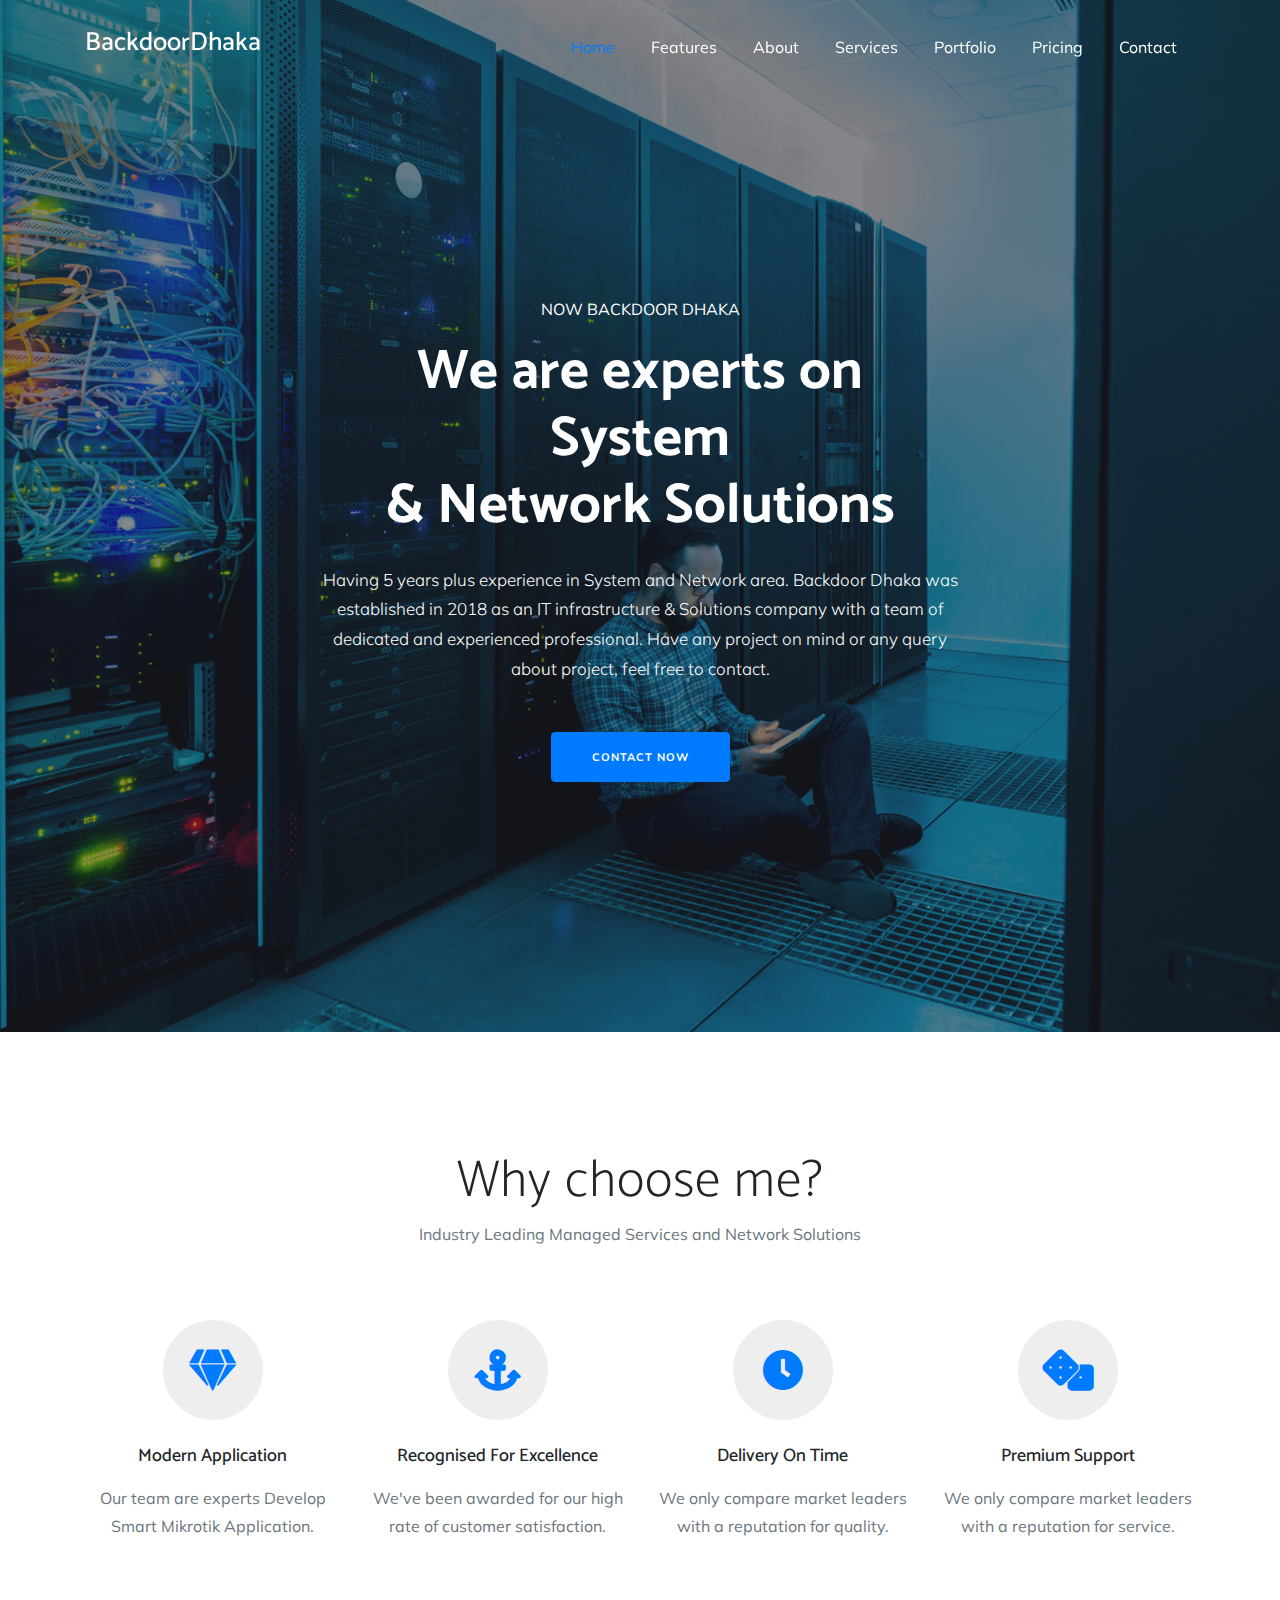
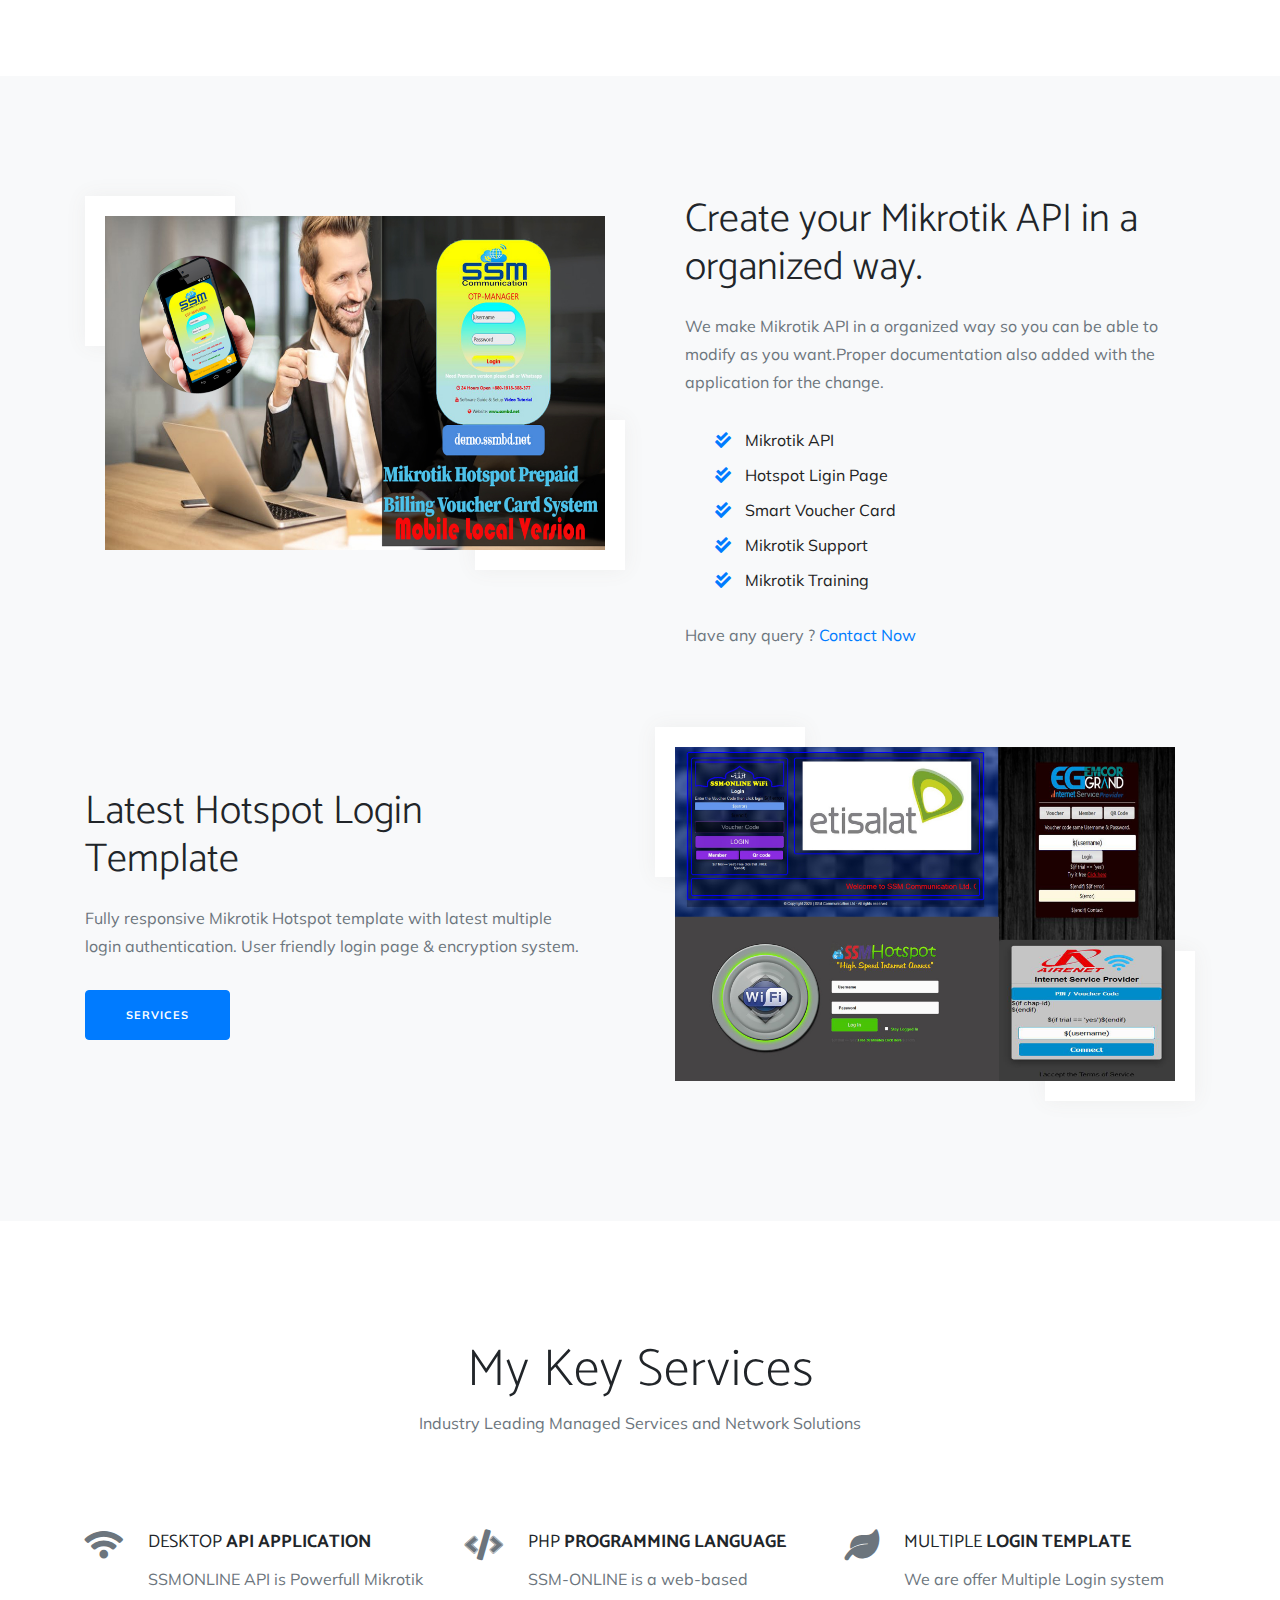
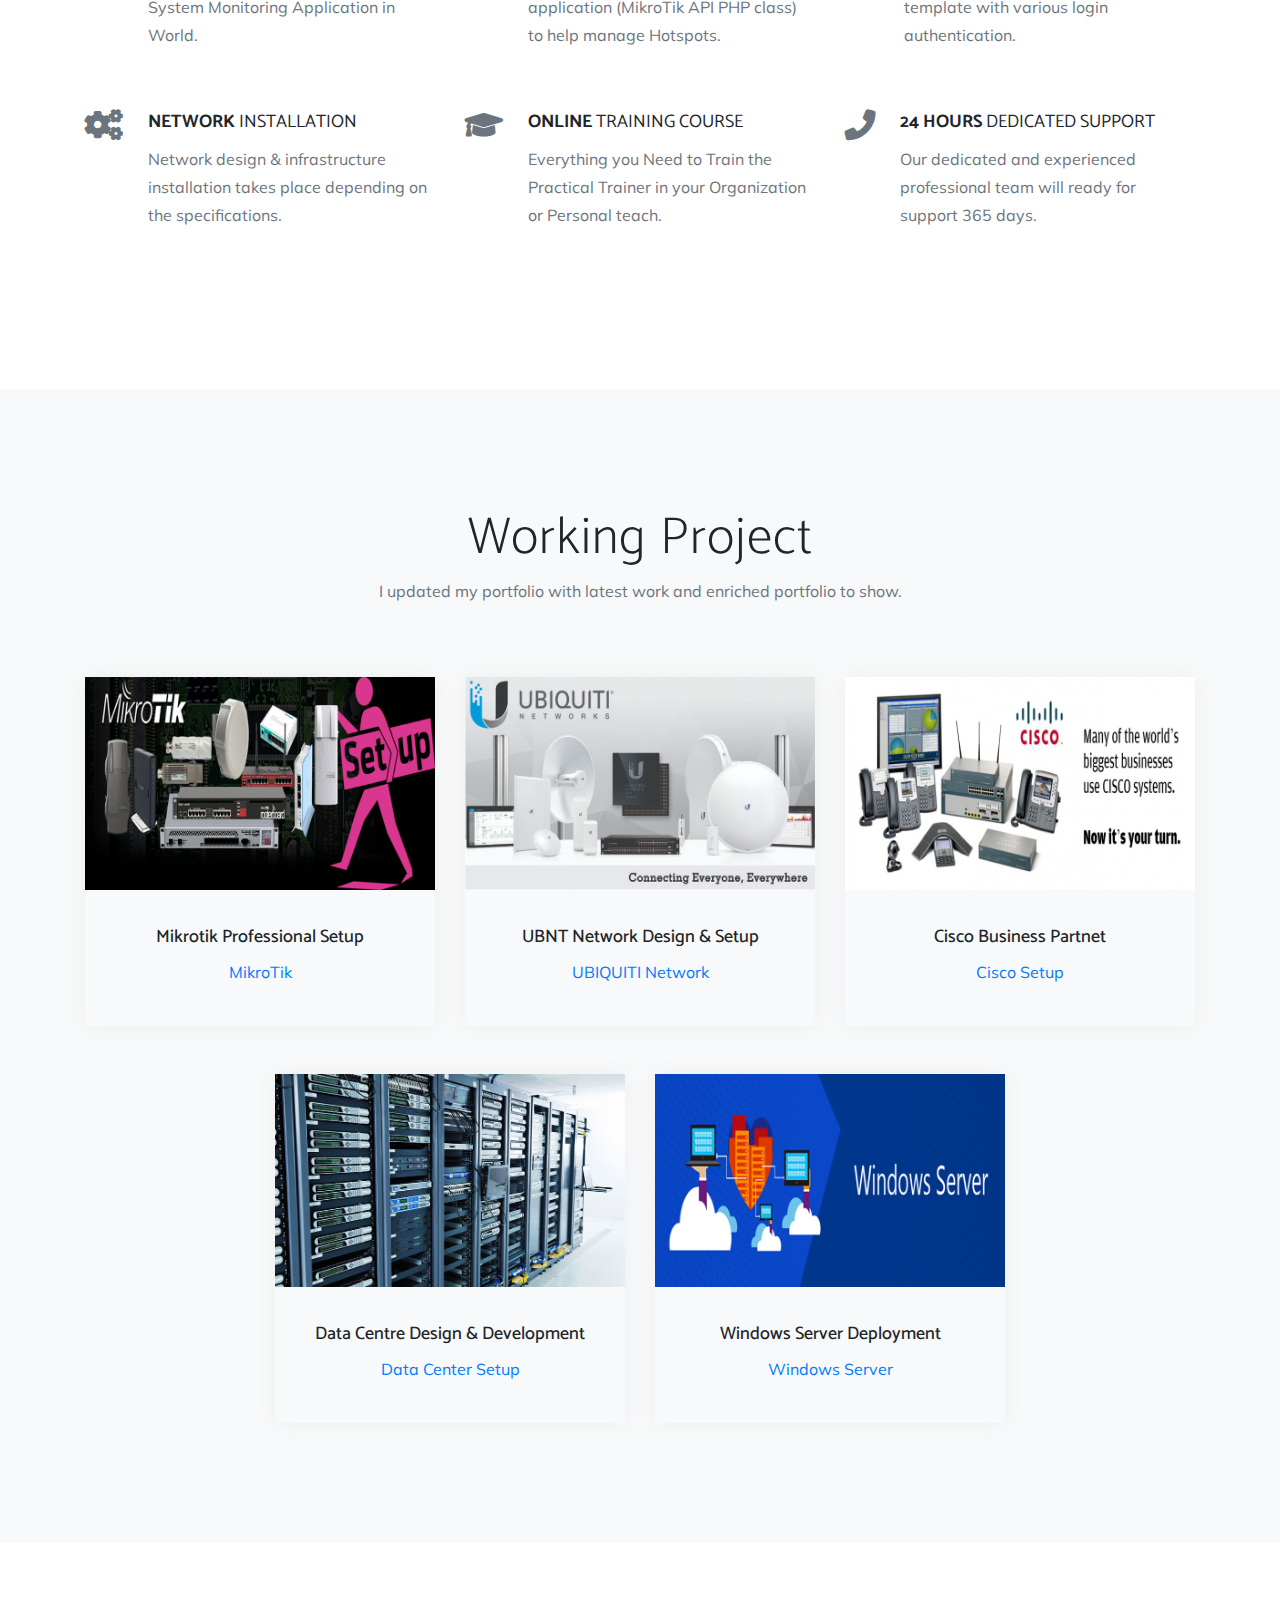
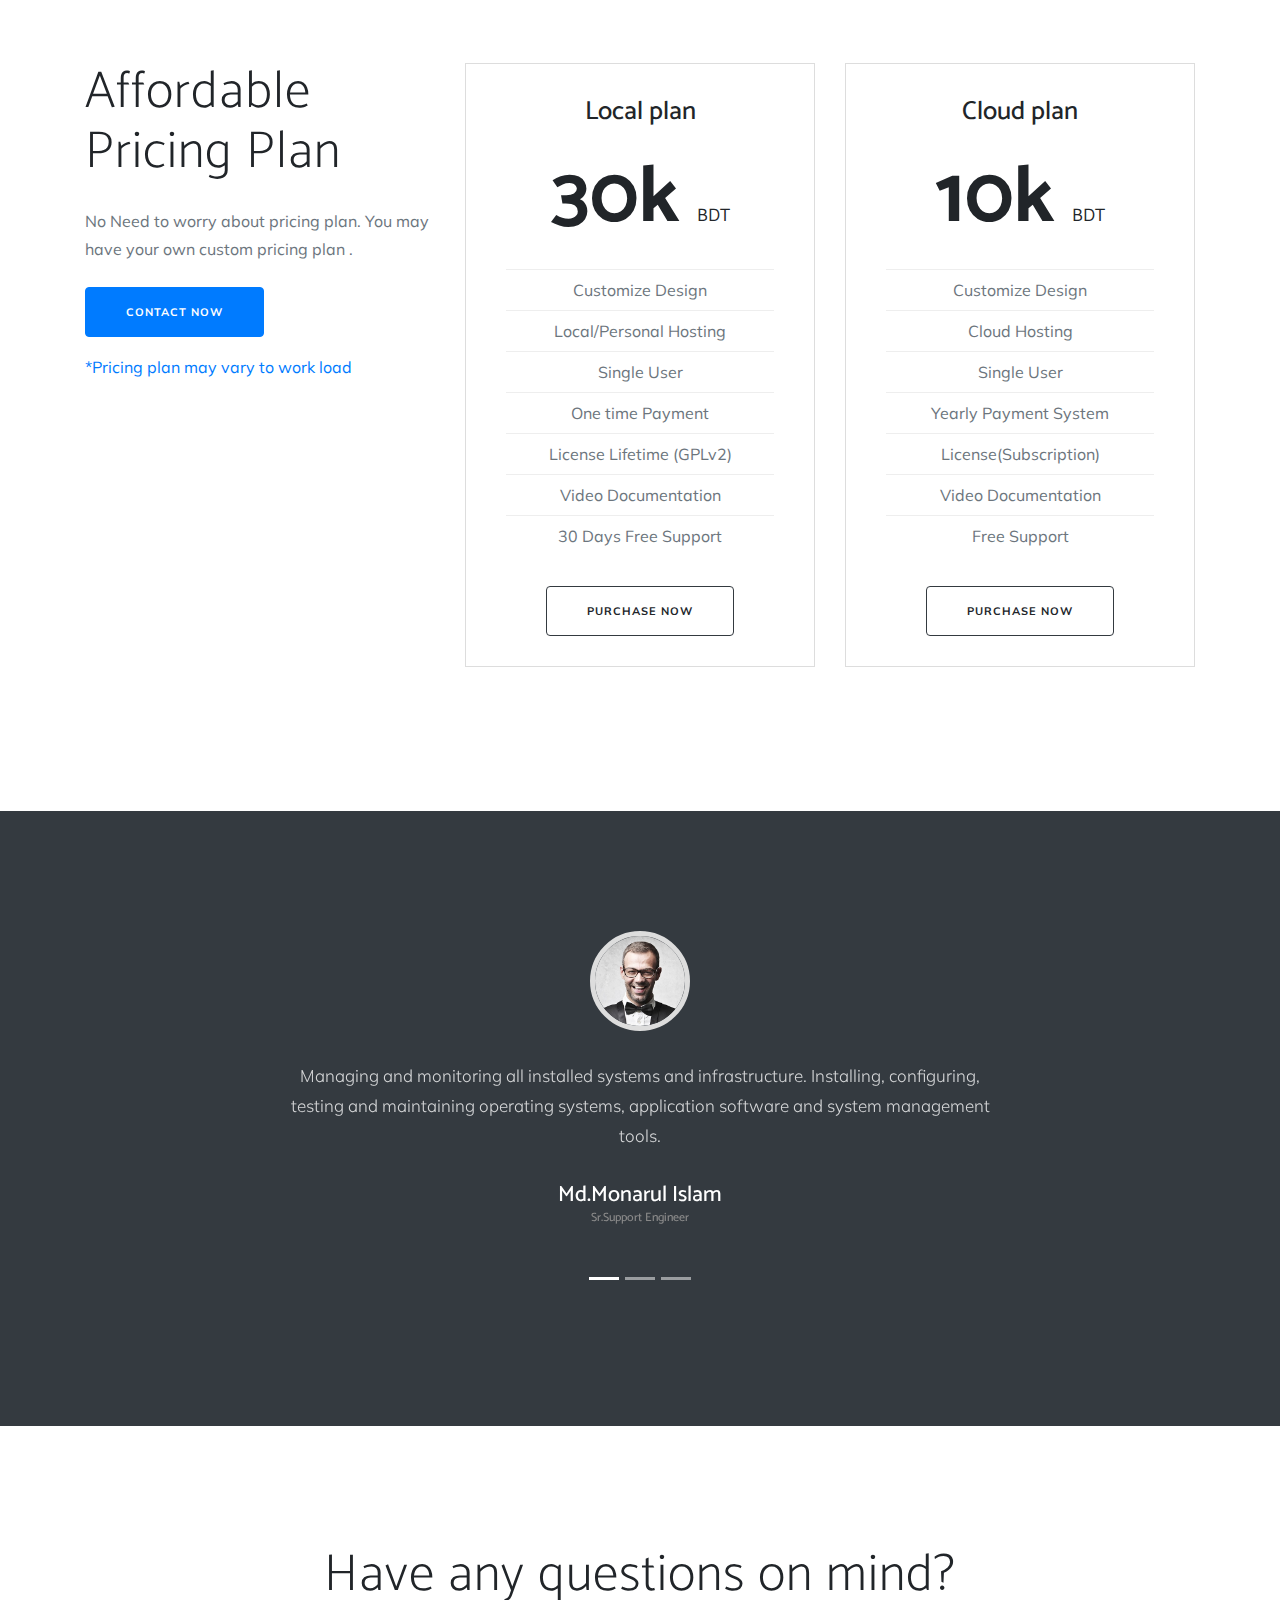
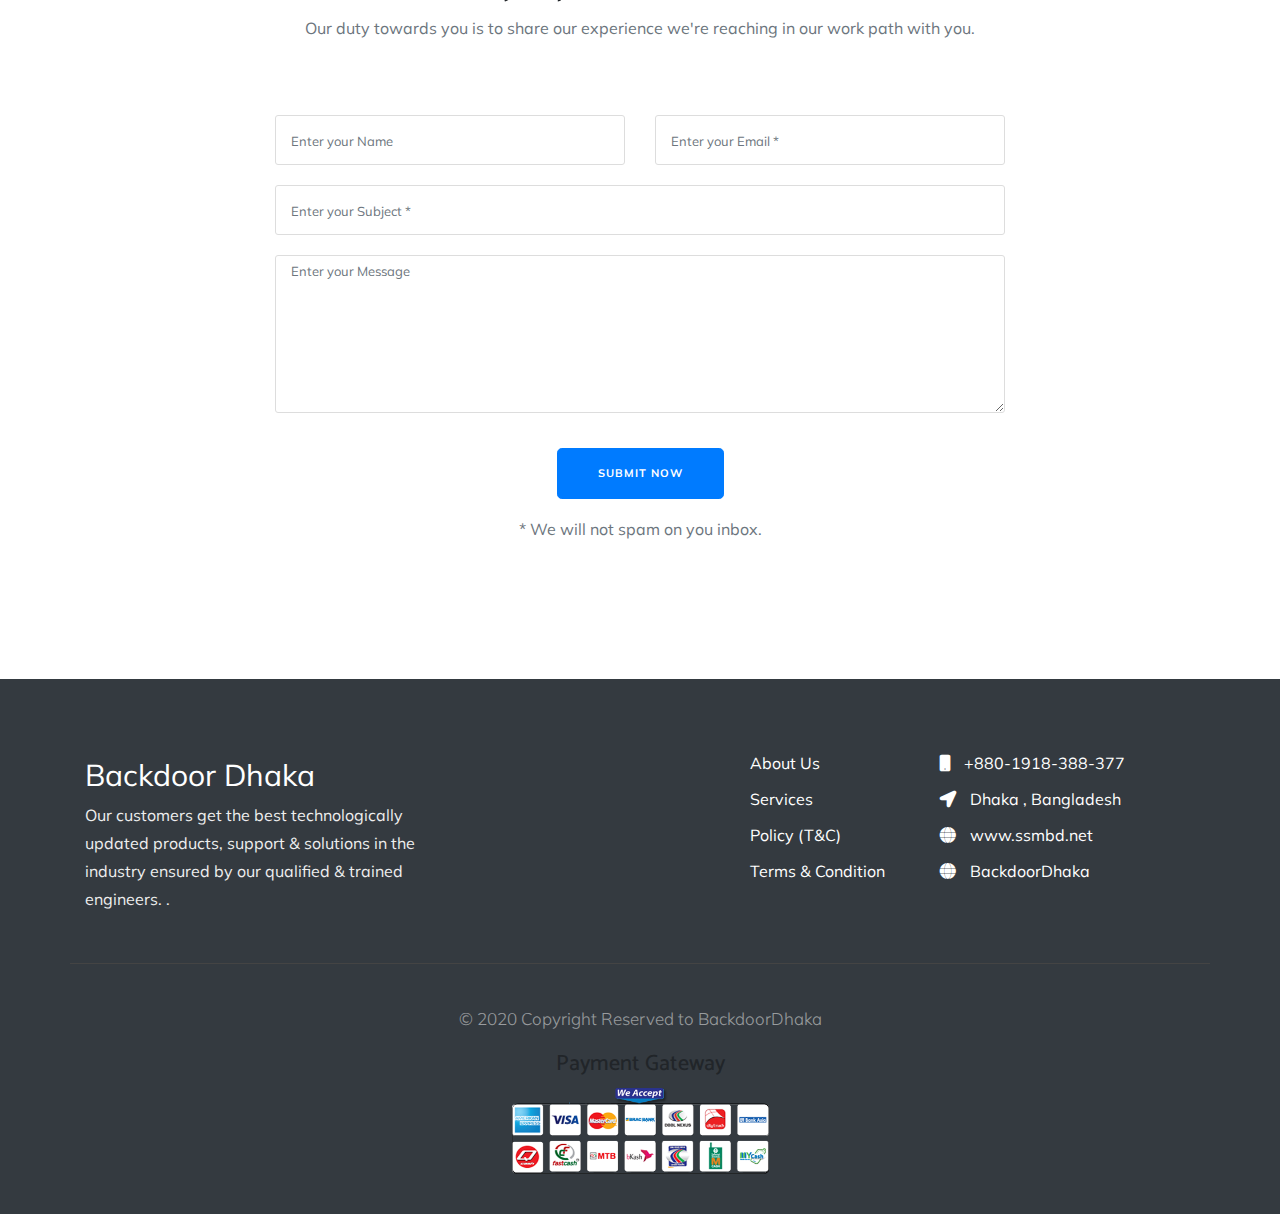
<file: index.html>
<!doctype html>
<html lang="en">

<head>
    <!-- Required meta tags -->
    <meta charset="utf-8">
    <meta name="viewport" content="width=device-width, initial-scale=1, shrink-to-fit=no">

    <meta name="description" content="SSM Communication Ltd was established in 2017 as an IT infrastructure & Solutions company with a team of dedicated and experienced professional, we cater to a broad spectrum of technical disciplines and services. We have been maintaining a long & fruitful association with our customers to lead & guide them to develop their business & activities using their IT infrastructure with cost effective solutions. We take utmost care to meet the customer's requirements related to IT and office automation in regards to their needs from single PC to large networking and customized solutions. </br>
	At SSMC, we are certain that our customers get the best technologically updated products, support & solutions in the industry ensured by our qualified & trained engineers.">
     <meta name="author" content="https://ssmbd.net/ceo">
	<meta name="keywords" content="CCNA Bangla Training, Linux Bangla Training, IPPBX Bangla Training, Cisco Exam, Windows Server Exam, Mikrotik Training in Bangladeshi,Web development training bd, SEO training bd, Mikrotik Hotspot, Mikrotik API, Hotspot Login Template, ISP Billing System, Mikrotik Billing System, Mikrotik Bangla Tutorial, Windows Server Bangla Tutorial" />

    <!-- Fontawseom Icon CSS -->
    <link rel="stylesheet" href="assets/css/all.css">

    <!-- Theme CSS -->
    <link rel="stylesheet" href="assets/css/bootstrap.min.css">
    <link rel="stylesheet" href="assets/css/style.css">
    <link rel="stylesheet" href="assets/css/responsive.css">

    <title>Backdoor Dhaka || Non stop network solution</title>
</head>

<body id="page-top">

    <!-- NAVBAR
    ================================================= -->
    <nav class="navbar navbar-expand-lg navbar-dark navbar-togglable  fixed-top " id="mainNav">
        <div class="container">

            <!-- Brand -->
            <a class="navbar-brand js-scroll-trigger" href="#page-top">
                <h2>BackdoorDhaka</h2>
            </a>

            <!-- Toggler -->
            <button class="navbar-toggler" type="button" data-toggle="collapse" data-target="#navbarCollapse" aria-controls="navbarCollapse" aria-expanded="false" aria-label="Toggle navigation">
                <span class="navbar-toggler-icon-bar">
                    <i class="fa fa-bars"></i>
                </span>
            </button>

            <!-- Collapse -->
            <div class="collapse navbar-collapse" id="navbarCollapse">
                <!-- Links -->
                <ul class="navbar-nav ml-auto">
                    <li class="nav-item">
                        <a class="nav-link js-scroll-trigger" href="#page-top">
                            Home
                        </a>
                    </li>
                    <li class="nav-item">
                        <a class="nav-link js-scroll-trigger" href="#feature">
                            Features
                        </a>
                    </li>
                    <li class="nav-item">
                        <a class="nav-link js-scroll-trigger" href="#about">
                            About
                        </a>
                    </li>
                    <li class="nav-item">
                        <a class="nav-link js-scroll-trigger" href="#service">
                            Services
                        </a>
                    </li>
                    <li class="nav-item">
                        <a class="nav-link js-scroll-trigger" href="#portfolio">
                            Portfolio
                        </a>
                    </li>

                    <li class="nav-item">
                        <a class="nav-link js-scroll-trigger" href="#pricing">
                            Pricing
                        </a>
                    </li>
                    <li class="nav-item ">
                        <a class="nav-link js-scroll-trigger" href="#contact">
                            Contact
                        </a>
                    </li>
                </ul>
            </div>
            <!-- / .navbar-collapse -->
        </div>
        <!-- / .container -->
    </nav>

    <!-- HERO
    ================================================== -->
    <section class="section section-top section-full">

        <!-- Cover -->
        <div class="bg-cover" style="background-image: url(assets/img/56.jpg);"></div>

        <!-- Overlay -->
        <div class="bg-overlay"></div>
        <!-- Content -->
        <div class="container">
            <div class="row justify-content-center align-items-center">
                <div class="col-md-10 col-lg-7 ">
                    <div class="banner-content">
                        <!-- Preheading -->
                        <p class="text-white text-uppercase text-center text-xs">
                            Now <span>Backdoor Dhaka</span>
                        </p>

                        <!-- Heading -->
                        <h1 class="text-white text-center mb-4 display-4 font-weight-bold">
                            We are experts on System <br>& Network Solutions
                        </h1>

                        <!-- Subheading -->
                        <p class="lead text-white text-center mb-5">
                            Having 5 years plus experience in System and Network area. Backdoor Dhaka was established in 2018 as an IT infrastructure & Solutions company with a team of dedicated and experienced professional. Have any project on mind or any query about project, feel free to contact.
                        </p>

                        <!-- Button -->
                        <p class="text-center mb-0" >
                            <a href="#" target="_blank" class="btn btn-primary ">
                                Contact Now
                            </a>
                        </p>
                    </div>
                </div>
            </div>
            <!-- / .row -->
        </div>
        <!-- / .container -->
    </section>

    <!-- SECTIONS
    ================================================== -->
    <!-- PAGES
    ================================================== -->

    <!-- FEATURES
    ================================================== -->
    <section class="section" id="feature">
        <div class="container">
            <div class="row justify-content-center mb-4">
                <div class="col-md-8 col-lg-6 text-center">

                    <!-- Heading -->
                    <h2 class="lg-title mb-2">
                        Why choose me?
                    </h2>

                    <!-- Subheading -->
                    <p class="mb-5 ">
                        Industry Leading Managed Services and Network Solutions
                    </p>

                </div>
            </div>
            <!-- / .row -->

            <div class="row justy-content-center">
                <div class="col-lg-3 col-md-6">
                    <div class="text-center feature-block">
                        <div class="feature-icon-block mb-4">
                            <i class="fa fa-gem"></i>
                        </div>
                        <h4 class="mb-3 ">Modern Application</h4>
                        <p>Our team are experts Develop Smart Mikrotik Application.</p>
                    </div>
                </div>

                <div class="col-lg-3 col-md-6">
                    <div class="text-center feature-block">
                        <div class="feature-icon-block mb-4">
                            <i class="fa fa-anchor"></i>
                        </div>
                        <h4 class="mb-3">Recognised for excellence</h4>
                        <p>We've been awarded for our high rate of customer satisfaction.</p>
                    </div>
                </div>

                <div class="col-lg-3 col-md-6">
                    <div class="text-center feature-block">
                        <div class="feature-icon-block mb-4">
                            <i class="fa fa-clock"></i>
                        </div>
                        <h4 class="mb-3">Delivery On Time </h4>
                        <p>We only compare market leaders with a reputation for quality.</p>
                    </div>
                </div>

                <div class="col-lg-3 col-md-6">
                    <div class="text-center feature-block">
                        <div class="feature-icon-block mb-4">
                            <i class="fa fa-dice"></i>
                        </div>
                        <h4 class="mb-3">Premium Support</h4>
                        <p>We only compare market leaders with a reputation for service.</p>
                    </div>
                </div>
            </div>
        </div>
        <!-- / .container -->
    </section>


    <!-- ABOUT
    ================================================== -->
    <section class="section bg-light" id="about">
        <div class="container">
            <div class="row ">
                <div class="col-lg-6">
                    <div class="about-img">
                        <img src="assets/img/about/56.jpg" alt="Mikrotik Prepaid Billing API" class="img-fluid">
                    </div>
                </div>

                <div class="col-lg-6 ">
                    <div class="about-content">
                        <h2 class="display-5">
                            Create your Mikrotik API in a organized way.
                        </h2>
                        <p>We make Mikrotik API in a organized way so you can be able to modify as you want.Proper documentation also added with the application for the change.</p>


                        <ul class="list-unstyled skill-list ">
                            <li>Mikrotik API</li>
                            <li>Hotspot Ligin Page</li>
                            <li>Smart Voucher Card</li>
                            <li>Mikrotik Support</li>
                            <li>Mikrotik Training</li>
                        </ul>

                        <p>Have any query ? <a href="#contact">Contact Now</a></p>
                    </div>
                </div>
            </div>
        </div>

        <div class="container">
            <div class="row mt-5 align-items-center ">
                <div class="col-lg-6 col-md-6">
                    <div class="about-content-2 ">
                        <h2 class="display-5">
                            Latest Hotspot Login Template
                        </h2>
                        <p>Fully responsive Mikrotik Hotspot template with latest multiple login authentication. User friendly login page & encryption system.</p>

                        <a href="#" class="btn btn-primary">Services</a>
                    </div>
                </div>

                <div class="col-lg-6 col-md-6">
                    <div class="about-img">
                        <img src="assets/img/about/15.jpg" alt="Mikrotik Hotspot Login Template" class="img-fluid">
                    </div>
                </div>
            </div>
        </div>
    </section>



    <!-- SERVICES
    ================================================== -->
    <section class="section" id="service">
        <!-- Content -->
        <div class="container">
            <div class="row justify-content-center mb-4">
                <div class="col-md-8 col-lg-7 text-center">

                    <!-- Heading -->
                    <h2 class="lg-title mb-2">
                        My Key Services
                    </h2>

                    <!-- Subheading -->
                    <p class="mb-5">
                        Industry Leading Managed Services and Network Solutions
                    </p>

                </div>
            </div>
            <!-- / .row -->


            <div class="row">
                <div class="col-lg-4 col-sm-6 col-md-6 mb-4 ">
                    <div class="service-block d-flex">
                        <div class="service-icon ">
                            <i class="fa fa-wifi"></i>
                        </div>
                        <div class="service-content ">
                            <h4><span>Desktop</span> API Application</h4>
                            <p>SSMONLINE API is Powerfull Mikrotik System Monitoring Application in World.</p>
                        </div>
                    </div>
                </div>
                <div class="col-lg-4 col-sm-6 col-md-6 mb-4">
                    <div class="service-block d-flex">
                        <div class="service-icon">
                            <i class="fa fa-code"></i>
                        </div>
                        <div class="service-content">
                            <h4><span>PHP</span> Programming language</h4>
                            <p>SSM-ONLINE is a web-based application (MikroTik API PHP class) to help manage Hotspots.</p>
                        </div>
                    </div>
                </div>
                <div class="col-lg-4 col-sm-6 col-md-6 mb-4">
                    <div class="service-block d-flex">
                        <div class="service-icon">
                            <i class="fa fa-leaf"></i>
                        </div>
                        <div class="service-content">
                            <h4><span>Multiple</span> Login template</h4>
                            <p>We are offer Multiple Login system template with various login authentication.</p>
                        </div>
                    </div>
                </div>

                <div class="col-lg-4 col-sm-6 col-md-6 mb-4">
                    <div class="service-block d-flex">
                        <div class="service-icon">
                            <i class="fa fa-cogs"></i>
                        </div>
                        <div class="service-content">
                            <h4>Network <span> Installation</span> </h4>
                            <p>Network design & infrastructure installation takes place depending on the specifications.</p>
                        </div>
                    </div>
                </div>
                <div class="col-lg-4 col-sm-6 col-md-6 mb-4">
                    <div class="service-block d-flex">
                        <div class="service-icon">
                            <i class="fas fa-graduation-cap"></i>
                        </div>
                        <div class="service-content">
                            <h4>Online <span>Training Course </span></h4>
                            <p>Everything you Need to Train the Practical Trainer in your Organization or Personal teach.</p>
                        </div>
                    </div>
                </div>

                <div class="col-lg-4 col-sm-6 col-md-6 mb-4">
                    <div class="service-block d-flex">
                        <div class="service-icon">
                            <i class="fa fa-phone"></i>
                        </div>
                        <div class="service-content">
                            <h4>24 Hours <span>Dedicated Support </span></h4>
                            <p>Our dedicated and experienced professional team will ready for support 365 days.</p>
                        </div>
                    </div>
                </div>
            </div>
        </div>
    </section>

    <!-- ABOUT
    ================================================== -->
    <section class="section bg-light" id="portfolio">
        <div class="container">
            <div class="row justify-content-center mb-4">
                <div class="col-md-8 col-lg-7 text-center">

                    <!-- Heading -->
                    <h2 class="lg-title mb-2">
                        Working Project
                    </h2>

                    <!-- Subheading -->
                    <p class="mb-5">
                        I updated my portfolio with latest work and enriched portfolio to show.
                    </p>

                </div>
            </div>
            <!-- / .row -->

            <div class="row justify-content-center">
                <div class="col-lg-4 col-md-6 col-sm-6 mb-5">
                    <div class="portfolio-block">
                        <img src="assets/img/portfolio/43.png" alt="portfolio">

                        <div class="portfolio-content">
                            <h4>Mikrotik Professional Setup</h4>
                            <span class="work-cat">MikroTik</span>
                        </div>
                        <div class="overlay-content">
                            <a href="portfolio.html"><i class="fa fa-link"></i></a>
                        </div>
                    </div>
                </div>
                <div class="col-lg-4 col-md-6 col-sm-6 mb-5">
                    <div class="portfolio-block">
                        <img src="assets/img/portfolio/ubnt.jpg" alt="portfolio">

                        <div class="portfolio-content">
                            <h4>UBNT Network Design & Setup</h4>
                            <span class="work-cat">UBIQUITI Network</span>
                        </div>
                        <div class="overlay-content">
                            <a href="portfolio.html"><i class="fa fa-link"></i></a>
                        </div>
                    </div>
                </div>
                <div class="col-lg-4 col-md-6 col-sm-6 mb-5">
                    <div class="portfolio-block">
                        <img src="assets/img/portfolio/45.png" alt="portfolio">

                        <div class="portfolio-content">
                            <h4>Cisco Business Partnet</h4>
                            <span class="work-cat">Cisco Setup</span>
                        </div>
                        <div class="overlay-content">
                            <a href="portfolio.html"><i class="fa fa-link"></i></a>
                        </div>
                    </div>
                </div>
                <div class="col-lg-4 col-md-6 col-sm-6">
                    <div class="portfolio-block">
                        <img src="assets/img/portfolio/44.png" alt="portfolio">

                        <div class="portfolio-content">
                            <h4>Data Centre Design & Development</h4>
                            <span class="work-cat">Data Center Setup</span>
                        </div>
                        <div class="overlay-content">
                            <a href="portfolio.html"><i class="fa fa-link"></i></a>
                        </div>
                    </div>
                </div>
                <div class="col-lg-4 col-md-6 col-sm-6">
                    <div class="portfolio-block">
                        <img src="assets/img/portfolio/46.png" alt="portfolio">

                        <div class="portfolio-content">
                            <h4>Windows Server Deployment</h4>
                            <span class="work-cat">Windows Server</span>
                        </div>
                        <div class="overlay-content">
                            <a href="portfolio.html"><i class="fa fa-link"></i></a>
                        </div>
                    </div>
                </div>
            </div>
        </div>
    </section>


    <!-- Pricing
    ================================================== -->
    <section class="section" id="pricing">
        <div class="container">
            <div class="row mb-4">
                <div class="col-md-6 col-lg-4 ">

                    <!-- Heading -->
                    <h2 class="lg-title mb-2 ">
                        Affordable Pricing Plan
                    </h2>

                    <!-- Subheading -->
                    <p class="my-4 ">
                        No Need to worry about pricing plan. You may have your own custom pricing plan .
                    </p>

                    <a href="#contact" class="btn btn-primary">Contact Now</a>
                    <p class="text-primary mt-3">*Pricing plan may vary to work load</p>
                </div>

                <div class="col-lg-4 col-md-6 col-sm-6">
                    <div class="pricing-block">
                        <h2>Local plan</h2>

                        <h3 class="price my-3 ">
                            30k <small>BDT</small>
                        </h3>

                        <ul class="list-unstyled">
                            <li>Customize Design</li>
                            <li>Local/Personal Hosting</li>
                            <li>Single User</li>
                            <li>One time Payment</li>
                            <li>License Lifetime (GPLv2)</li>
			    <li>Video Documentation</li>
			    <li>30 Days Free Support</li>
                        </ul>

                        <a href="#" class="btn btn-outline-dark">Purchase now</a>
                    </div>
                </div>

                <div class="col-lg-4 col-md-6 col-sm-6">
                    <div class="pricing-block">
                        <h2>Cloud plan</h2>

                        <h3 class="price my-3 ">
                            10k <small>BDT</small>
                        </h3>

                        <ul class="list-unstyled">
                            <li>Customize Design</li>
                            <li>Cloud Hosting</li>
                            <li>Single User</li>
                            <li>Yearly Payment System</li>
                            <li>License(Subscription)</li>
			    <li>Video Documentation</li>
			    <li>Free Support</li>
                        </ul>

                        <a href="#" class="btn btn-outline-dark">Purchase now</a>
                    </div>
                </div>
            </div>
            <!-- / .row -->
        </div>
    </section>


    <!-- Testimonial
    ================================================== -->
    <section class="section bg-dark" id="testimonial">
            <div class="carousel slide" id="review-slider" data-ride="carousel">
               <ol class="carousel-indicators">
                <li data-target="#review-slider" data-slide-to="0" class="active"></li>
                <li data-target="#review-slider" data-slide-to="1"></li>
                <li data-target="#review-slider" data-slide-to="2"></li>
              </ol>
               <div class="caousel-inner">
                   <div class="container">
                         <div class="row">
                           <div class="col-lg-8 m-auto">
                            <div class="carousel-item active text-center test-content">
                                <div class="client-img">
                                    <img src="assets/img/review/tes-1.jpg" alt="" class="img-fluid ">
                                </div>

                                <p class="lead">Managing and monitoring all installed systems and infrastructure. Installing, configuring, testing and maintaining operating systems, application software and system management tools.</p>

                                <div class="client-text">
                                    <h3>Md.Monarul Islam</h3>
                                    <h6>Sr.Support Engineer</h6>
                                </div>
                            </div>


                             <div class="carousel-item text-center test-content">
                                <div class="client-img">
                                    <img src="assets/img/review/tes-2.jpg" alt="" class="img-fluid ">
                                </div>

                                <p class="lead">I am a very experienced and professional IT Support team member with training in many technical areas, from resolving faults to installing and configuring computer systems, diagnosing hardware/software faults and solving technical problems.</p>

                                <div class="client-text">
                                    <h3>Taiful Islam</h3>
                                    <h6>Support Engineer</h6>
                                </div>
                            </div>

                              <div class="carousel-item text-center test-content">

                                <div class="client-img">
                                    <img src="assets/img/review/tes-3.jpg" alt="" class="img-fluid ">
                                </div>

                                <p class="lead">5 years of experience in coding, reviewing program functionality, establishing system improvements and testing for security precautions. Equally adept at developing software for desktop computers, cloud integrations, and mobile devices.</p>

                                <div class="client-text">
                                    <h3>Sunjida Akter</h3>
                                    <h6>Software Developer</h6>
                                </div>
                            </div>
                        </div>
                    </div>
                </div>
            </div>
        </div>
    </section>


    <!-- Contact
    ================================================== -->
    <section class="section" id="contact">
        <div class="container">
            <div class="row justify-content-center mb-4">
                <div class="col-md-8 col-lg-8 text-center">

                    <!-- Heading -->
                    <h2 class="lg-title mb-2">
                        Have any questions on mind?
                    </h2>

                    <!-- Subheading -->
                    <p class="mb-5">
                        Our duty towards you is to share our experience we're reaching in our work path with you.
                    </p>

                </div>
            </div>
            <!-- / .row -->


            <div class="row justify-content-center">
                <div class="col-lg-8">
                    <form action="mail.php" method="post" id="main_contact_form" class="contact__form">
                        <!-- form message -->
                            <div class="row">
                                <div class="col-12">
                                    <div class="alert alert-success contact__msg" style="display: none" role="alert">
                                        Your message was sent successfully.
                                    </div>
                                </div>
                            </div>
                            <!-- end message -->
                            
                        <div class="row">
                            <div class="col-lg-6">
                                <div class="form-group">
                                    <input type="text" name="name" id="name" class="form-control" placeholder="Enter your Name">
                                </div>
                            </div>
                            <div class="col-lg-6">
                                <div class="form-group">
                                    <input type="text" name="email" id="email" class="form-control" placeholder="Enter your Email *" required="required">
                                </div>
                            </div>
                        </div>
                        <div class="row">
                            <div class="col-lg-12">
                                <div class="form-group">
                                    <input type="text" name="subject" id="subject" class="form-control" placeholder="Enter your Subject *" required="required">
                                </div>
                            </div>
                            <div class="col-lg-12">
                                <div class="form-group">
                                    <textarea name="message" id="message" cols="30" rows="6" class="form-control" placeholder="Enter your Message" required="required" ></textarea>
                                </div>
                            </div>

                            <div class="col-lg-12">
                                <div class="submit text-center">
                                    <input name="submit" type="submit" class="btn btn-primary btn-lg" value="Submit Now">
                                    <p class="pt-3">* We will not spam on you inbox.</p>
                                </div>
                            </div>
                        </div>
                    </form>
                </div>
            </div>
        </div>
    </section>


    <!-- FOOTER
    ================================================== -->
    <footer class="top-padding bg-dark">
        <!--Content -->
        <div class="container">
            <div class="row align-self-center">
                <div class="col-lg-4 col-md-6">
                    <div class="footer-widget">
                        <!-- Brand -->
                        <a href="#" class="footer-brand text-white">
                            Backdoor Dhaka
                        </a>
                        <p>Our customers get the best technologically updated products, support & solutions in the industry ensured by our qualified & trained engineers. .</p>
                    </div>
                </div>

                <div class="col-lg-2 ml-lg-auto col-md-2">

                    <!-- Links -->
                    <ul class="footer-link list-unstyled ml-0 justify-content-end">
                        <li>
                            <a href="index.html#service" class="text-white">
                                About Us
                            </a>
                        </li>
                        <li>
                            <a href="index.html#portfolio" class="text-white">
                                Services
                            </a>
                        </li>
                        <li>
                            <a href="#" class="text-white">
                                Policy (T&C)
                            </a>
                        </li>
						<li>
                            <a href="#" class="text-white">
                              Terms & Condition  
                            </a>
                    </ul>
                </div>
                <div class="col-lg-3 col-md-4">

                    <!-- Links -->
                    <ul class="footer-link list-unstyled ml-0 justify-content-end">
                        <li>
                            <i class="fa fa-mobile"></i> +880-1918-388-377
                        </li>
                        <li>
                            <i class="fa fa-location-arrow"></i> Dhaka , Bangladesh
                        </li>
                        <li>
                            <i class="fa fa-globe"></i> www.ssmbd.net
                        </li>
							<li>
                            <i class="fa fa-globe"></i> BackdoorDhaka
                        </li>
                    </ul>
                </div>
            </div>
            <!-- / .row -->

            <div class="row justify-content-md-center footer-copy">
                <div class="col-lg-8 col-md-6 col-sm-6 text-center">
                    <p class="lead text-white-50">&copy; 2020 Copyright Reserved to BackdoorDhaka  </p> <h3>Payment Gateway</h3> <img class="size-full wp-image-1467 alignright" src="assets/img/bkash.png" alt="payment Gateway" width="257" height="23" />
                </div>
            </div>
        </div>
        <!-- / .container -->
    </footer>

    <!-- JAVASCRIPT
    ================================================== -->
    <!-- Global JS -->
    <script src="assets/libs/jquery/jquery.min.js"></script>
    <script src="assets/libs/bootstrap/bootstrap.bundle.min.js"></script>

    <!-- Plugin JavaScript -->
    <script src="assets/js/jquery.easing.min.js"></script>
    <script src="assets/js/ajax-contact.js"></script>

    <!-- Theme JS -->
    <script src="assets/js/theme.js"></script>

</body>

</html>
</file>
<file: assets/css/style.css>
@import url('https://fonts.googleapis.com/css?family=Muli:300,400,500|Catamaran:100,200,300,400,500,600,700,800,900');


html {
    line-height: 1.15;
    -webkit-text-size-adjust: 100%;
    -ms-text-size-adjust: 100%;
    -ms-overflow-style: scrollbar;
    -webkit-tap-highlight-color: rgba(0, 0, 0, 0);
    overflow-x: hidden;
}
body {
    font-family: Muli,Helvetica,Arial,sans-serif;
    font-size: 16px;
    line-height: 1.75;
    margin: 0;
    background-color: #fff;
    font-weight: 400;
    color: #6c757d;
}

img{
    max-width: 100%;
    height: auto;
}


/*--------------------
 TYPOGRAPHY
-----------------*/

.h1,
.h2,
.h3,
.h4,
.h5,
.h6,
h1,
h2,
h3,
h4,
h5,
h6 {
    font-family: Catamaran,Helvetica,Arial,sans-serif;
    font-weight: 500;
    line-height: 1.35;
    margin-bottom: .5rem;
    color: #212529
}

.h1,
h1 {
    font-size: 2.125rem
}

.h2,
h2 {
    font-size: 1.625rem
}

.h3,
h3 {
    font-size: 1.375rem
}

.h4,
h4 {
    font-size: 1.125rem
}

.h5,
h5 {
    font-size: .9375rem
}

.h6,
h6 {
    font-size: .75rem
}

.lead {
    font-size: 1.0625rem;
    font-weight: 300
}


@media (max-width:767.98px) {
    h1 {
        font-size: 1.5rem
    }
    h2 {
        font-size: 1.375rem
    }
    h3 {
        font-size: 1.25rem
    }
    h4 {
        font-size: 1.125rem
    }
    h5 {
        font-size: .9375rem
    }
    h6 {
        font-size: .75rem
    }
}


.lg-title{
    font-size: 52px;
    font-weight: 200;
    letter-spacing: 1px;
    line-height: 60px;
    color: rgb(33, 37, 41);
}

.display-5{
    font-size: 2.5rem;
    font-weight: 300;
    line-height: 1.2;
}

/*--------------------

-----------------*/


img {
    vertical-align: middle;
    border-style: none;

}
.img-thumbnail {
    padding: .25rem;
    border: 1px solid #dee2e6;
    background-color: #fff
}


.section {
    position: relative;
    padding: 8.125rem 0;
}
@media (min-width:768px) {
    .section {
        padding: 7.5rem 0
    }
}

.section-top {
    padding-top: 8.125rem;
}

.section-bottom{
    padding-bottom: 8.125rem;
}

@media (min-width:768px) {
    .section-top {
        padding-top: 10.3125rem
    }
}



/*-------------------
  BUTTONS STYLE
----------------=----*/

.btn {
    padding: 1rem 2.5rem !important;
    transition: all 0.2s ease-in-out;
    text-transform: uppercase;
    font-size: .6875rem;
    font-weight: 700;
    letter-spacing: 1px;
}

.btn-white{
    background: #fff;
    color: #111;
}

.btn[class*=outline] {
    color: #212529
}

.btn[class*=outline].dropdown-toggle,
.btn[class*=outline]:active,
.btn[class*=outline]:active:focus,
.btn[class*=outline]:focus,
.btn[class*=outline]:hover {
    background-color: transparent
}

.btn[class*=outline][class*=primary]:active,
.btn[class*=outline][class*=primary]:active:focus,
.btn[class*=outline][class*=primary]:focus,
.btn[class*=outline][class*=primary]:hover {
    color: #f5ba4b
}

.btn-circle {
    display: inline-flex;
    width: 4.20313rem !important;
    height: 4.20313rem !important;
    padding: 0 !important;
    border-radius: 50%;
    align-items: center;
    justify-content: center
}

.btn:focus {
    box-shadow: none !important
}


/*-------------------
   MENU
----------------------*/

.navbar-toggler-icon {
    display: inline-block;
    width: 1.5em;
    height: 1.5em;
    content: "";
    vertical-align: middle;
    background: no-repeat 50%;
    background-size: 100% 100%
}


.navbar-nav .nav-link {
    padding-right: 1rem;
    padding-left: 1rem
}

.navbar-nav .nav-item {
    padding: 0px 10px;
}


.navbar-dark .navbar-nav .nav-link {
    color: #fff;
}
.navbar-light .navbar-nav .nav-link ,.navbar-light .navbar-nav .nav-link:hover,.navbar-light .navbar-nav .nav-link:focus{
    color: #111;
}


.navbar-dark .navbar-nav .active > .nav-link, .navbar-dark .navbar-nav .nav-link.active, .navbar-dark .navbar-nav .nav-link.show, .navbar-dark .navbar-nav .show > .nav-link{
    color: #007bff!important;
}
.navbar {
    position: relative;
    padding: 1.25rem 1rem;
}

.fixed-top {
    position: fixed;
    z-index: 1030;
    right: 0;
    left: 0;
}


.navbar-dark {
    color: #fff;
}
.navbar-light {
    background: #fff;
}

.navbar-light::before {
    opacity: 1;
}
.navbar-light {
    color: #212529;
}


.navbar .nav-item-divider {
    display: none
}

@media (min-width:1200px) {
    .navbar .nav-item-divider {
        display: block
    }
}

.navbar .nav-item-divider .nav-link {
    opacity: .25
}

.navbar .nav-item-divider .nav-link > span {
    border-left: 1px solid
}

@media (max-width:1199.98px) {
    .navbar .dropdown-menu {
        padding-top: 0;
        padding-bottom: 0;
        border: 0
    }
}

@media (min-width:1200px) {
    .navbar .dropdown-menu {
        transform: translateY(.5rem);
        opacity: 0
    }
    .navbar .dropdown-menu.show {
        animation: .2s forwards d
    }
    @keyframes d {
        to {
            transform: translateY(0);
            opacity: 1
        }
    }
}

.navbar-brand h2{
    color: #fff;
}


.navbar-light .navbar-brand h2{
    color: #111;
}



/*-------------------
  DROPDOWN MENU
----------------------*/


.dropdown-menu {
    opacity: 0
}

.dropdown-menu.show {
    animation: .2s forwards b
}

@keyframes b {
    to {
        opacity: 1
    }
}

.dropdown-item {
    font-size: .6875rem;
    font-weight: 500;
    padding-top: .5rem;
    padding-bottom: .5rem;
    transition: background-color .1s;
    text-transform: uppercase
}

@media (min-width:1200px) {
    .dropdown-item {
        padding-top: .75rem;
        padding-bottom: .75rem
    }
}

@media (min-width:1200px) {
    .dropdown-item + .dropdown-item {
        border-top: 1px solid rgba(0, 0, 0, .1)
    }
}


/*------------------------
 BACKGROUND
----------------------------*/


.bg-cover {
    background-repeat: no-repeat;
    background-position: 50%;
    background-size: cover
}

.bg-cover,
.bg-overlay,
.bg-overlay:before {
    position: absolute;
    top: 0;
    right: 0;
    bottom: 0;
    left: 0
}

.bg-overlay:before {
    content: "";
    opacity: .55;
    background-color: #212529
}


.box-shadow {
    box-shadow: 0 25px 100px -5px rgba(0, 0, 0, .15)
}



/*----------------------
 Banner STYLE
-----------------------*/
.banner-content{
    padding: 130px 0px;
}


/*----------------------
 FEATURE STYLE
-----------------------*/

.feature-block h4{
    text-transform: capitalize;
}
.feature-icon-block{
    font-size: 40px;
    width: 100px;
    height: 100px;
    background:#eee;
    color: #007bff;
    text-align: center;
    margin: 0 auto;
    border-radius: 100%;
    padding-top: 15px;
    -webkit-transition: all .3s ease 0s;
    -o-transition: all .3s ease 0s;
    transition:all .3s ease 0s ;
    
}

.feature-block:hover .feature-icon-block{
     background:#007bff;
    color: #fff;
}

/*----------------------
 ABOUT STYLE
-----------------------*/
.skill-list{
    padding-left: 30px;
    margin-top: 15px;
}
.skill-list li{
    position: relative;
    color: #222;
    padding: 0px 0px 7px 30px;
}
.skill-list li:before{
    position: absolute;
    content:"\f560";
    font-family: "Font Awesome 5 Free";
    left: 0px;
    top: 0px;
    color: #007bff;
}


.about-content{
    padding-left: 30px;
}
.about-content-2 {
    padding-right: 40px;
}
.about-content-2  p,.about-content p{
    margin: 20px 0px 30px;
}


.about-img{
    position: relative;
    z-index: 222;
    padding: 20px;
}


.about-img:after{
    position: absolute;
    content:"";
    right: 0px;
    bottom:0px;
    width: 150px;
    height: 150px;
    background: #fff;
    z-index: -1;
    -webkit-box-shadow: 0px 0px 20px #eee;
    box-shadow:  0px 0px 20px #eee;
}
.about-img:before{
    position: absolute;
    content:"";
    left: 0px;
    top: 0px;
    width: 150px;
    height: 150px;
    background: #fff;
    z-index: -1;
    -webkit-box-shadow: 0px 0px 20px #eee;
    box-shadow:  0px 0px 20px #eee;
}



/*----------------------
 SERVICE
-----------------------*/
.service-icon{
    font-size: 30px;
    margin-right: 25px;
    margin-top: 10px;
}
.service-content{
    margin-top: 20px;
}
.service-content h4 {
    margin-bottom: 10px;
    line-height: 26px;
    font-weight: 700;
    text-transform: uppercase;
}
.service-content h4 span{
    font-weight: 400;
}



/*----------------------
 PORTFOLIO
-----------------------*/
.portfolio-block{
    position: relative;
    text-align: center;
    -webkit-box-shadow: 0px 0px 20px #eee;
    box-shadow:  0px 0px 20px #eee;
}
.portfolio-block img{
    margin-bottom: 15px;
}


.portfolio-content{
    padding: 20px 0px 40px;
}
.work-cat{
     color: #007bff;
}



.overlay-content{
    position: absolute;
    content:"";
    margin-top: -15%;
    top: 50%;
    left: 40%;
    opacity: 0;
    visibility: hidden;
    -webkit-transition: all .3s ease-in-out;
    -o-transition: all .3s ease-in-out;
    transition:all .3s ease-in-out ;
}
.overlay-content i{
    width: 60px;
    height: 60px;
    display: block;
    background: #fff;
    text-align: center;
    padding-top: 22px;
    border-radius: 100%;
}

.portfolio-block:before{
    position: absolute;
    content:"";
    width: 100%;
    height: 100%;
    background:rgba(0,0,0,0.5);
    opacity: 0;
    visibility: hidden;
    -webkit-transition: all .3s ease-in-out;
    -o-transition: all .3s ease-in-out;
    transition:all .3s ease-in-out ;
}
.portfolio-block:hover .overlay-content,.portfolio-block:hover:before{
    opacity: 1;
    visibility: visible;
}

.overlay-content a:focus, .overlay-content a:hover{
    text-decoration: none;
}


/*----------------------
 PRICING
-----------------------*/

.pricing-block{
    text-align: center;
    padding: 30px 40px;
    border: 1px solid#ddd;
}
.price{
    font-size: 80px;
    font-weight: 700;
}

.price small{
    font-size: 18px;
}
.pricing-block ul{
    margin-bottom: 30px;
}
.pricing-block li{
    padding: 6px 0px;
    border-top: 1px solid#eee;
}

/*----------------------
 TESTIMONIAL
-----------------------*/
.test-content{
   color: #fff;
}

.test-content p.lead{
    margin: 30px 0px;
    color: #fff;
    opacity: .8;
}

.client-info{
    margin-top: 50px;
}
.client-img img{
    width: 100px;
    height: 100px;
    border-radius: 100%;
    border: 5px solid#ddd;
    text-align: center;
}

.client-text{
    margin-top: 20px;
}
.client-text h3{
    margin-bottom: 0px;
    color: #fff;
}
.client-text h6{
    color: #888;
    margin-bottom: 0px;
}

.test-content{
    margin-bottom: 80px;
}

/*----------------------
 CONTACT
-----------------------*/

.form-control{
    border-radius: 3px;
    height: 50px;
    padding-left: 15px;
    border: 1px solid#ddd;
}

.form-group {
    margin-bottom: 20px;
}


.submit{
    margin-top: 15px;
}
::-webkit-input-placeholder { /* Chrome/Opera/Safari */
  font-size: 13px;
}
::-moz-placeholder { /* Firefox 19+ */
  font-size: 13px;
}
:-ms-input-placeholder { /* IE 10+ */
  font-size: 13px;
}
:-moz-placeholder { /* Firefox 18- */
 font-size: 13px;
}



/*----------------------
 FOOTER
-----------------------*/
.top-padding{
    padding-top: 70px;
}
.footer-widget{
    margin-bottom: 50px;
}


.footer-widget a{
    font-size: 30px;
}

.footer-widget p{
    color: #eee;
}
.footer-link{
    padding-left: 0;
    list-style-type: none
}

.footer-link li{
    color: #fff;
}
.footer-link > li + li {
    margin: .5rem 0 0
}
.footer-link i{
    margin-right: 10px;
}

.footer-copy{
    padding: 40px 0px;
    border-top: 1px solid#444;
}



/*--------------------

-----------------------*/

.large-image{
    margin-bottom: 30px;
}
.portfolio-details{
    margin-top: 30px;
}

.project-meta{
    margin-bottom: 20px;
}

.feature-title{
    font-weight: 700;
    margin: 30px 0px 20px;
    font-size: 22px;
}
</file>
<file: assets/css/responsive.css>
/* Responsive styles
================================================== */

/* Large Devices, Wide Screens */
@media (min-width : 1200px) {
	.dropdown i{
		display: none;
	}
}


/* Medium Devices, Desktops */
@media (min-width : 992px) {
	

}

/* Small Devices, Tablets */
@media (min-width : 768px) and (max-width: 991px) {

 .navbar-light .navbar-toggler{
        color: rgba(0,0,0,.5);
        border-color: rgba(0,0,0,.1);
        padding: 10px 10px;
         border-radius: 0px;
    }
    
    .navbar-nav{
        background: #000;
    }
    
    .navbar-light .navbar-nav{
        background: #fff;
    }
    
   .navbar-light .navbar-toggler-icon-bar{
       background: #fff;
       height: auto;
    }
    
/*================
     FEATURE
    =========================*/
    
    .feature-block{
        margin-bottom: 40px;
    }
    
    .about-img,.about-content-2,.footer-link{
        margin-bottom: 30px;
    }


}

/* Small Devices Potrait */
@media (max-width : 767px){

    .navbar-light .navbar-toggler{
        color: rgba(0,0,0,.5);
        border-color: rgba(0,0,0,.1);
        padding: 10px 10px;
         border-radius: 0px;
    }
    
    .navbar-nav{
        background: #000;
    }
    
    .navbar-light .navbar-nav{
        background: #fff;
    }
    
   .navbar-light .navbar-toggler-icon-bar{
       background: #fff;
       height: auto;
    }
    
/*================
     FEATURE
    =========================*/
    
    .feature-block{
        margin-bottom: 40px;
    }
    
    .about-img,.about-content-2,.footer-link{
        margin-bottom: 30px;
    }
	
}

/* Extra Small Devices, Phones */ 
@media (min-width : 480px) and (max-width:767px){

    .navbar-light .navbar-toggler {
        color: rgba(0,0,0,.5);
        border-color: rgba(0,0,0,.1);
        padding: 10px 10px;
         border-radius: 0px;
    }
    
    .navbar-nav{
        background: #000;
    }
    
    .navbar-light .navbar-nav{
        background: #fff;
    }
    
   .navbar-light .navbar-toggler-icon-bar{
       background: #fff;
       height: auto;
    }
    
/*================
     FEATURE
    =========================*/
    
    .feature-block{
        margin-bottom: 40px;
    }
    
    .about-img,.about-content-2,.footer-link{
        margin-bottom: 30px;
    }

    
    
    .pricing-block{
        margin-bottom: 20px;
        margin-top: 30px;
    }

}

/* Custom, iPhone Retina */ 
@media (min-width : 320px) and (max-width: 478px)  {

    .navbar-light .navbar-toggler {
        color: rgba(0,0,0,.5);
        border-color: rgba(0,0,0,.1);
        padding: 10px 10px;
        border-radius: 0px;
    }
    
    .navbar-nav{
        background: #000;
    }
    
    .navbar-light .navbar-nav{
        background: #fff;
    }
    
   .navbar-light .navbar-toggler-icon-bar{
        background: #fff;
       height: auto;
    }
    
/*================
     FEATURE
    =========================*/
    
    .feature-block{
        margin-bottom: 40px;
    }
    
    .about-img,.about-content-2,.footer-link{
        margin-bottom: 30px;
    }

    
    .pricing-block{
        margin-bottom: 30px;
        margin-top: 30px;
    }



}
</file>
